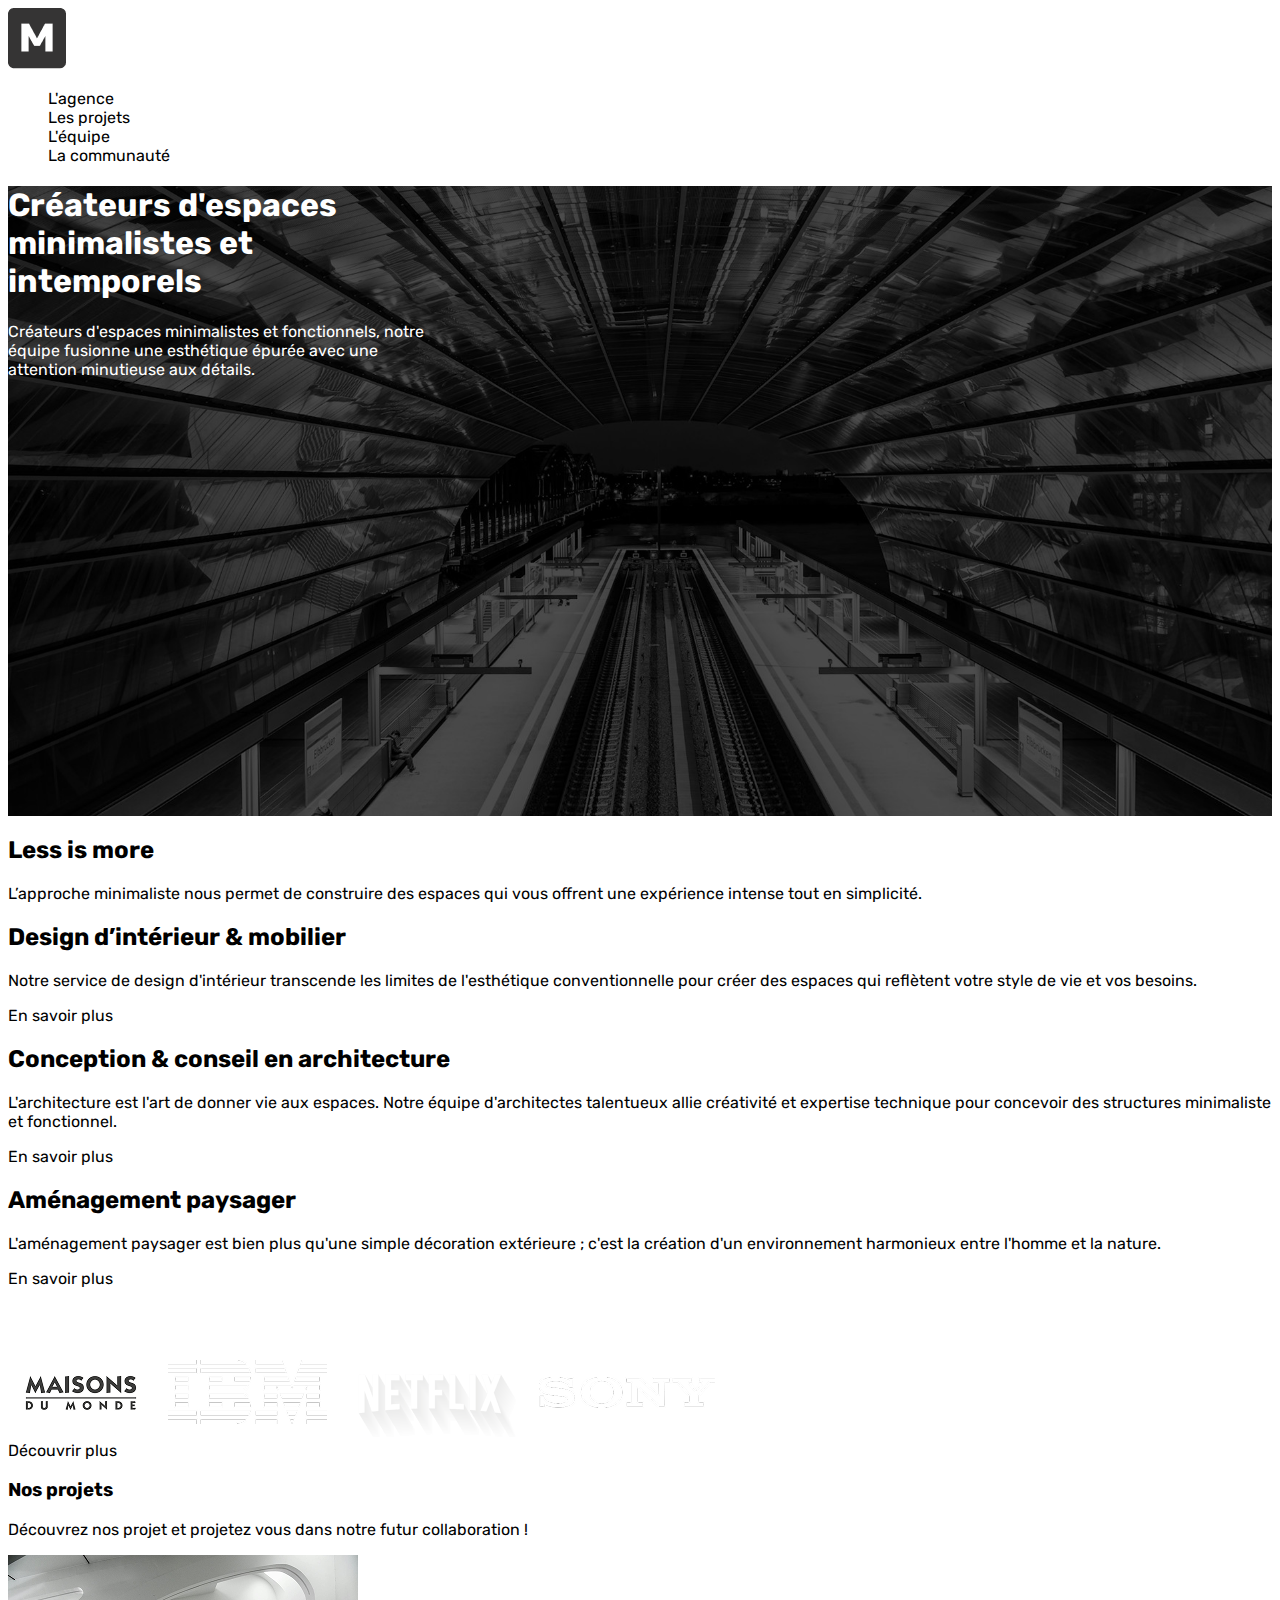
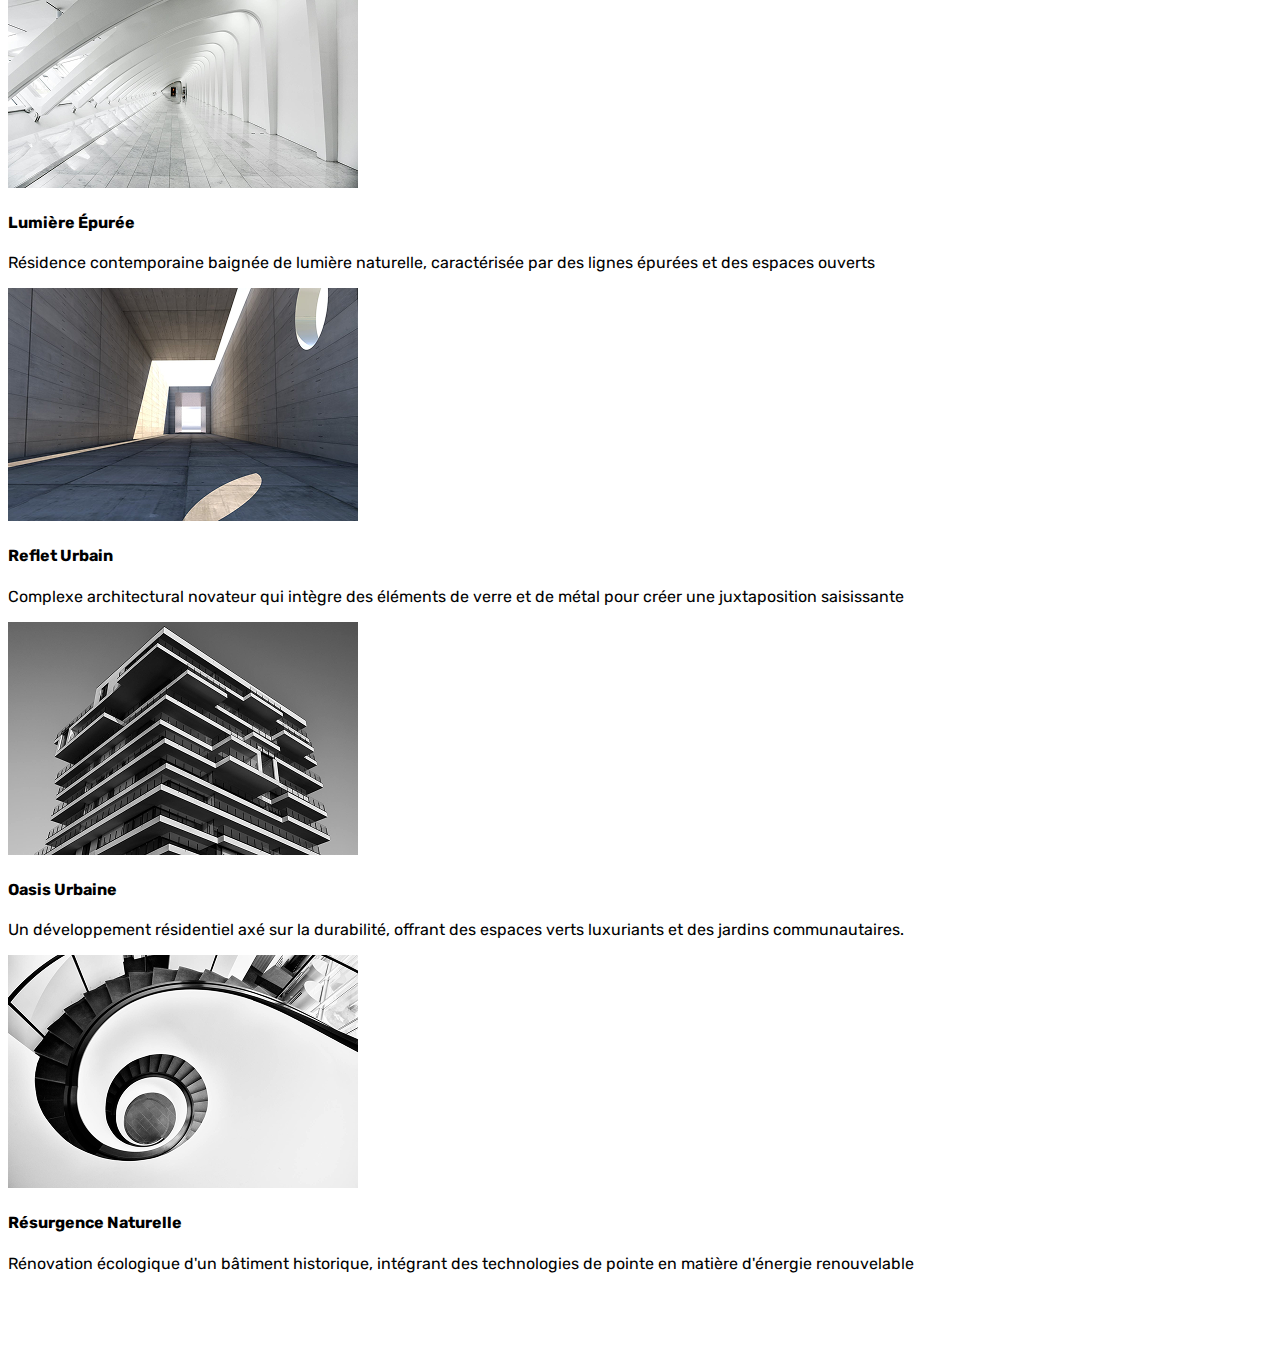
<file: index.html>
<!DOCTYPE html>
<html lang="fr">

<head>
    <meta charset="UTF-8">
    <meta name="viewport" content="width=device-width, initial-scale=1.0">
    <title>Monochrome - design d'intérieur</title>
    <link rel="stylesheet" href="style.css">
</head>

<body>

    <header>

        <a href="index.html">
            <img src="logo-black.png" alt="le logo de monochrome">
        </a>

        <nav>
            <ul class=supp-puce>
                <li><a href="">L'agence</a></li>
                <li><a href="">Les projets</a></li>
                <li><a href="">L'équipe</a></li>
                <li><a href="">La communauté</a></li>
            </ul>
        </nav>
    </header>


    <main>
        <!-- SECTION 1 -->
        <section class="section1">

            <div class="large33">
                <h1 class="txt-white">Créateurs d'espaces minimalistes et intemporels</h1>
                <p class="txt-white">Créateurs d'espaces minimalistes et fonctionnels, notre équipe fusionne une esthétique épurée avec
                    une attention minutieuse aux détails.</p>
            </div>
        </section>
        <!-- SECTION 2 -->
        <section>
            <div>
                <h2>Less is more</h2>
                <p>L’approche minimaliste nous permet de construire des espaces qui vous offrent une expérience intense
                    tout en simplicité.</p>
            </div>

            <div>
                <div>
                    <h2>Design d’intérieur & mobilier</h2>
                    <p>Notre service de design d'intérieur transcende les limites de l'esthétique conventionnelle pour
                        créer
                        des espaces qui reflètent votre style de vie et vos besoins. </p>
                    <a>En savoir plus</a>
                </div>

                <div>
                    <h2>Conception & conseil en architecture</h2>
                    <p>L'architecture est l'art de donner vie aux espaces. Notre équipe d'architectes talentueux allie
                        créativité et expertise technique pour concevoir des structures minimaliste et fonctionnel.</p>
                    <a>En savoir plus</a>
                </div>

                <div>
                    <h2>Aménagement paysager</h2>
                    <p>L'aménagement paysager est bien plus qu'une simple décoration extérieure ; c'est la création d'un
                        environnement harmonieux entre l'homme et la nature. </p>
                    <a>En savoir plus</a>
                </div>
            </div>
        </section>

        <!-- SECTION 3 -->
        <section>
            <h3 class="txt-white">Ils nous ont fait confiance</h3>
            <div>

                <img src="maison-du-monde.png" alt="logo maison du monde">
                <img src="ibm.png" alt="logo ibm">
                <img src="netflix.png" alt="logo netflix">
                <img src="sony.png" alt="logo sony">

            </div>

            <a>Découvrir plus</a>

        </section>

        <!-- SECTION 4 -->
        <section>

            <h3>Nos projets</h3>
            <p>Découvrez nos projet et projetez vous dans notre futur collaboration !</p>
            <div>
                <a href="lumiereEpuree.html">
                <div>
                    <img src="img-galerie-1.png" alt="">
                    <h4>Lumière Épurée</h4>
                    <p>Résidence contemporaine baignée de lumière naturelle, caractérisée par des lignes épurées et des
                        espaces ouverts</p>
                </div>
                </a>
                
                <div>
                    <img src="img-galerie-2.png" alt="">
                    <h4>Reflet Urbain</h4>
                    <p>Complexe architectural novateur qui intègre des éléments de verre et de métal pour créer une
                        juxtaposition saisissante</p>
                </div>
                <div>
                    <img src="img-galerie-3.png" alt="">
                    <h4>Oasis Urbaine</h4>
                    <p>Un développement résidentiel axé sur la durabilité, offrant des espaces verts luxuriants et des
                        jardins communautaires.</p>
                </div>
                <div>
                    <img src="img-galerie-4.png" alt="">
                    <h4>Résurgence Naturelle</h4>
                    <p>Rénovation écologique d'un bâtiment historique, intégrant des technologies de pointe en matière
                        d'énergie renouvelable</p>
                </div>
            </div>
        </section>
    </main>

    <footer>
            <a href =""></a>
            <p class="txt-white"> Monochrome Studio</p>
            <a href="mailto:contact@monochrome.com" class="txt-white"> contact@monochrome.com</a>


    </footer>
</body>

</html>
</file>
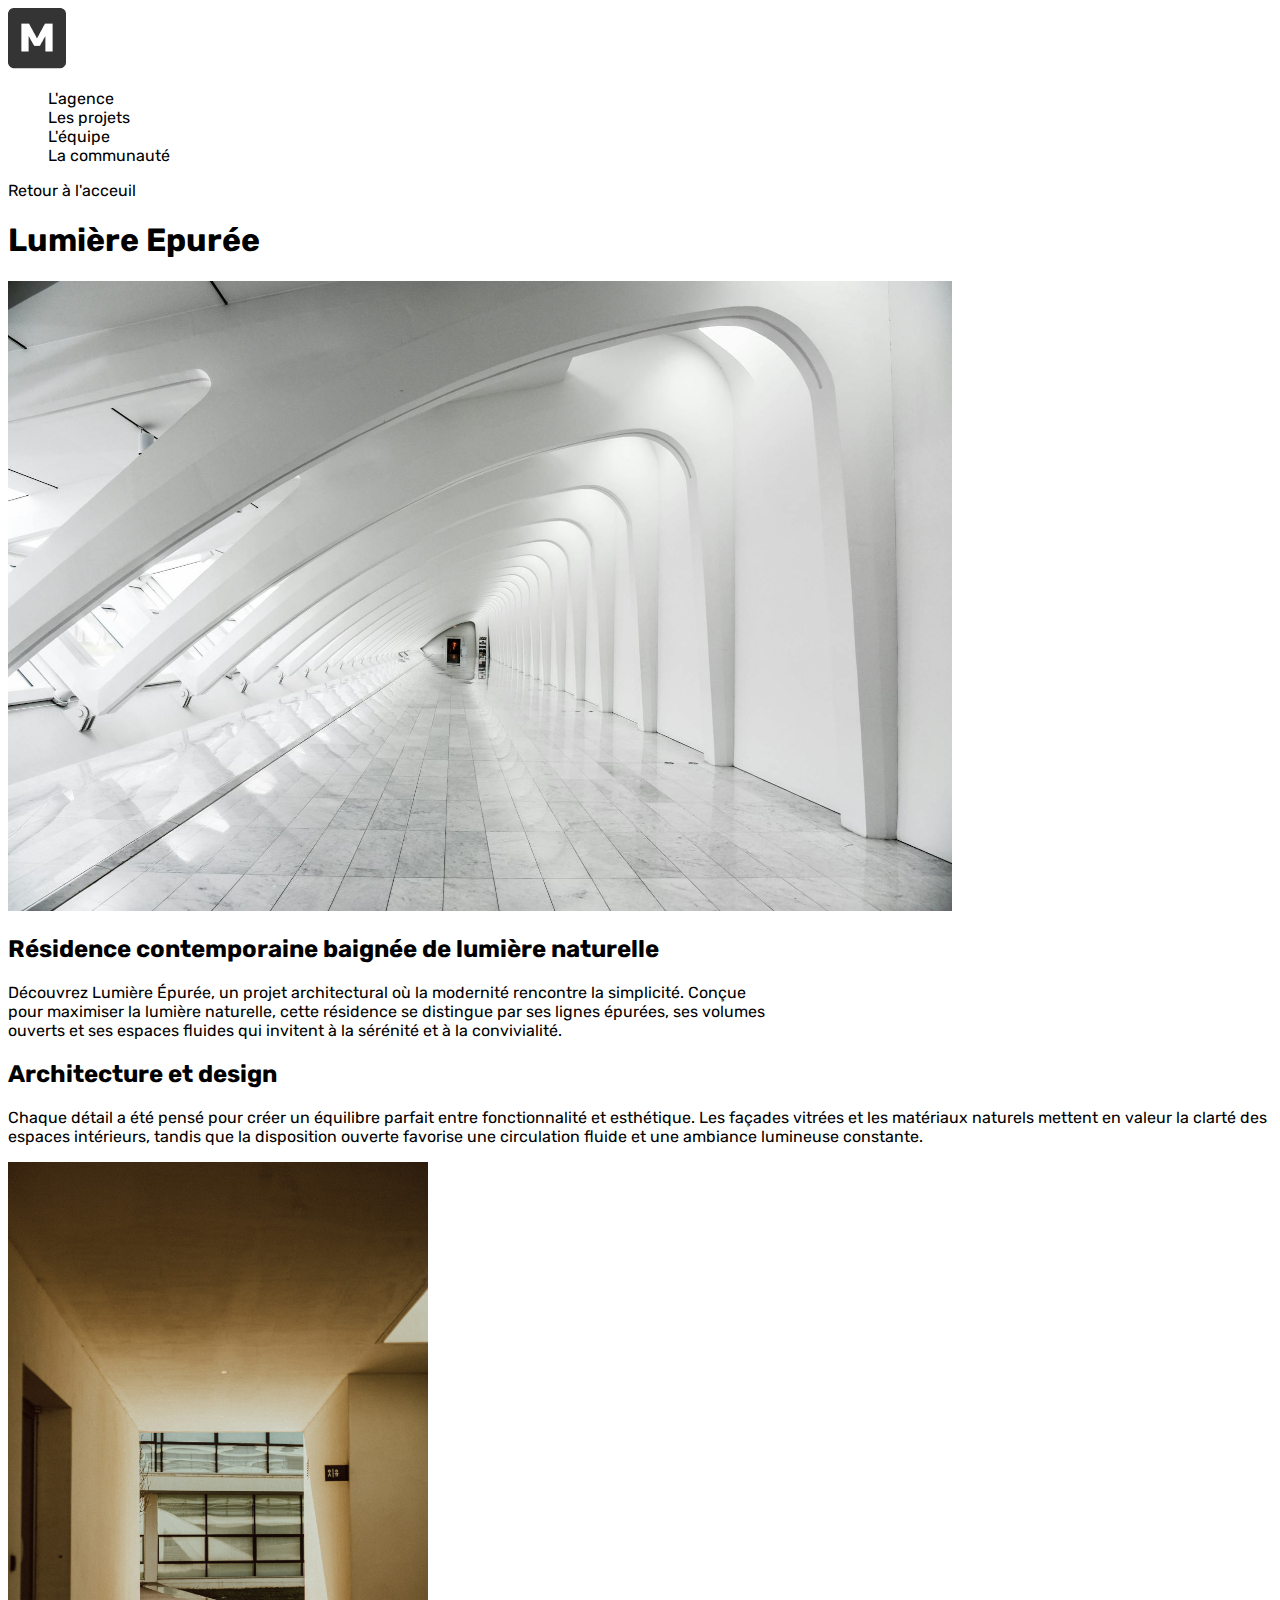
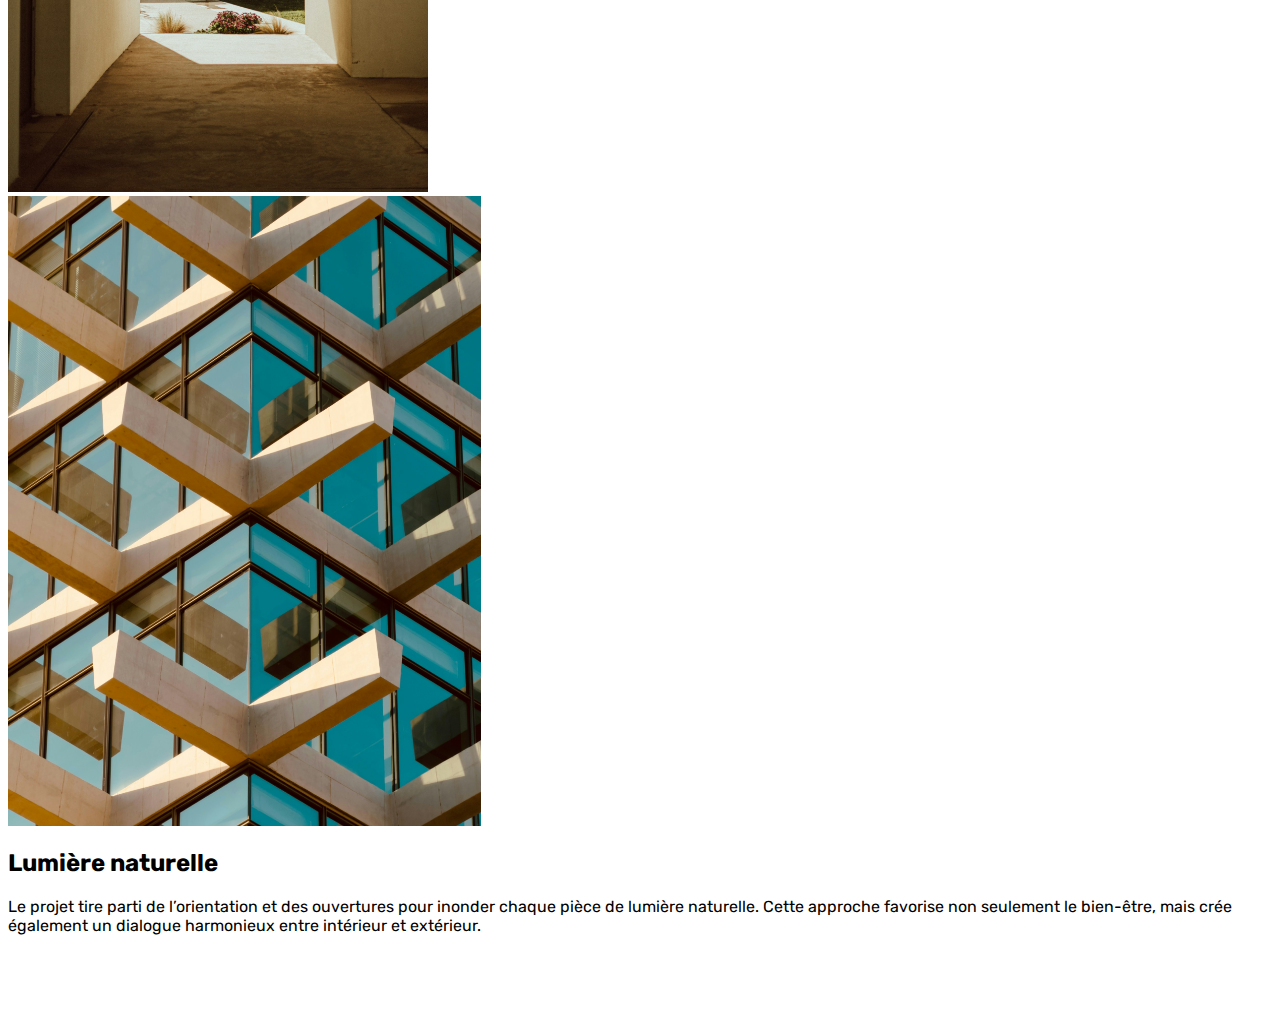
<file: lumiereEpuree.html>
<!DOCTYPE html>
<html lang="fr">

<head>
    <meta charset="UTF-8">
    <meta name="viewport" content="width=device-width, initial-scale=1.0">
    <title>Monochrome - design d'intérieur</title>
    <link rel="stylesheet" href="style.css">
</head>

<body>

    <header>

        <a href="index.html">
            <img src="logo-black.png" alt="le logo de monochrome">
        </a>

        <nav>
            <ul class=supp-puce>
                <li><a href="">L'agence</a></li>
                <li><a href="">Les projets</a></li>
                <li><a href="">L'équipe</a></li>
                <li><a href="">La communauté</a></li>
            </ul>
        </nav>
    </header>

    <main>

        <a href="index.html">Retour à l'acceuil</a>

        <!-- première section -->
        <section>
            <h1>Lumière Epurée</h1>

            <div class="large60">
            <img src="image1.jpg"alt="Lumière épurée" class="hauteur70">
            <h2> Résidence contemporaine baignée de lumière naturelle</h2>
            <p>Découvrez Lumière Épurée, un projet architectural où la modernité rencontre la simplicité. Conçue pour
                maximiser la lumière naturelle, cette résidence se distingue par ses lignes épurées, ses volumes ouverts
                et ses espaces fluides qui invitent à la sérénité et à la convivialité.</p>
            </div>

        </section>

        <!-- deuxième section -->
        <section>
            <div>
                <h2>Architecture et design</h2>
                <p>Chaque détail a été pensé pour créer un équilibre parfait entre fonctionnalité et esthétique. Les
                    façades
                    vitrées et les matériaux naturels mettent en valeur la clarté des espaces intérieurs, tandis que la
                    disposition ouverte favorise une circulation fluide et une ambiance lumineuse constante.</p>
            </div>
            <img src="image2.jpg" class="hauteur70">
        </section>

        <!-- troisème section -->
        <section>
            <img src="image3.jpg" class="hauteur70">
            <div>
                <h2>Lumière naturelle</h2>
                <p>Le projet tire parti de l’orientation et des ouvertures pour inonder chaque pièce de lumière
                    naturelle.
                    Cette approche favorise non seulement le bien-être, mais crée également un dialogue harmonieux entre
                    intérieur et extérieur.</p>
            </div>
        </section>
    </main>

    <footer>
        <a href=""></a>
        <p class="txt-white"> Monochrome Studio</p>
        <a href="mailto:contact@monochrome.com" class="txt-white"> contact@monochrome.com</a>


    </footer>
</body>

</html>
</file>
<file: style.css>
@import url('https://fonts.googleapis.com/css2?family=Rubik:ital,wght@0,300..900;1,300..900&display=swap');

.blue{

background-color: blue;
}

.red{

background-color: red;
}

.section1{
background-image: url("bg-image-hero.png"); /* image de fond de la section 1 */
height: 70vh; /*  indique une hauteur de 70% de la hauteur de mon écran */
background-position: center;
background-repeat: no-repeat; /* ne pas répéter l'image */
background-size: cover; /* l'image à une dimension qui couvre l'intégralité de son parent */
}

.txt-white{
    color:white;
}

.supp-puce{
    list-style-type: none;  /* supprimer les puces d'une liste */
}

a{

text-decoration: none; /* retirer le soulignement */
color:black;
}

.large33{

    width: 33%;
}

body{
    font-family: 'Rubik', sans-serif;
}

.hauteur70{ 
height: 70vh; /*  indique une hauteur de 70% de la hauteur de mon écran */
}

.large60{

    width: 60%;
    
}
</file>
